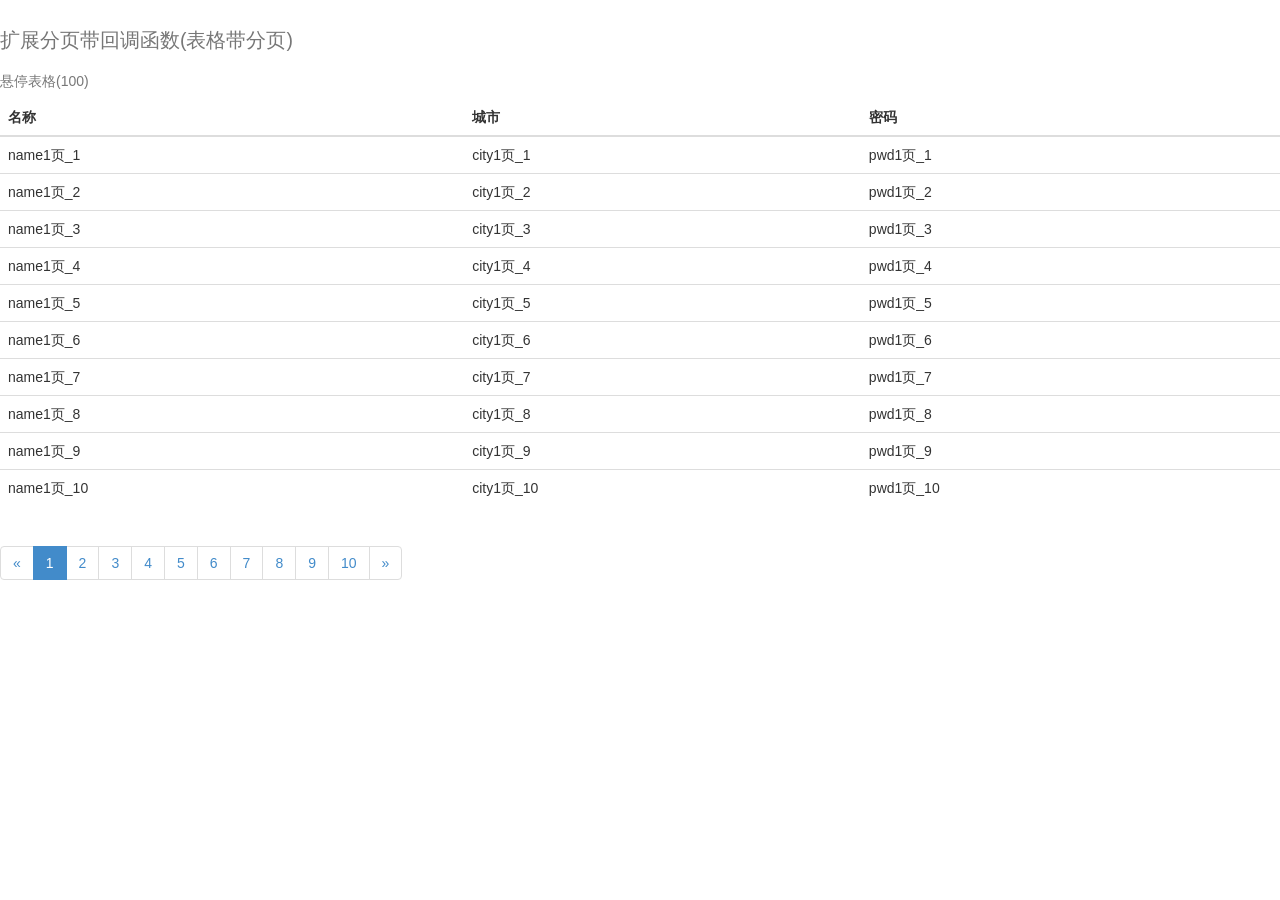
<file: src/main/webapp/js/bootstrap-pager/index.html>
﻿<!DOCTYPE HTML>
<html>

<head>
    <title>分页Demo</title>
    <link href="css/bootstrap.min.css" rel="stylesheet">
    <script src="js/jquery-1.11.1.min.js"></script>
    <script src="js/bootstrap.js"></script>
    <script src="js/extendPagination.js"></script>
</head>

<body>
<div id="callBackPagination" class="piece">
    <h2>
        <small>扩展分页带回调函数(表格带分页)</small>
    </h2>
    <div id="mainContent"></div>
    <div id="callBackPager"></div>
</div>
</body>
<script type="text/javascript">
    $(function () {
        callBackPagination();
    });

    function callBackPagination() {
        var totalCount = 100;
        var showCount = 100;
        var limit = 10;
        createTable(1, limit, totalCount);
        $('#callBackPager').extendPagination({
            totalCount: totalCount,
            showCount: showCount,
            limit: limit,
            callback: function (curr, limit, totalCount) {
                createTable(curr, limit, totalCount);
            }
        });
    }

    function createTable(currPage, limit, total) {
        var html = [],
                showNum = limit;
        if (total - (currPage * limit) < 0) showNum = total - ((currPage - 1) * limit);
        html.push(' <table class="table table-hover piece" style="margin-left: 0;">');
        html.push(' <caption>悬停表格(' + total + ')</caption>');
        html.push(' <thead><tr><th>名称</th><th>城市</th><th>密码</th></tr></thead><tbody>');
        for (var i = 1; i <= showNum; i++) {
            html.push('<tr><td>name' + currPage + '页_' + i + '</td>');
            html.push('<td>city' + currPage + '页_' + i + '</td>');
            html.push('<td>pwd' + currPage + '页_' + i + '</td>');
            html.push('</tr>');
        }
        html.push('</tbody></table>');
        var mainObj = $('#mainContent');
        mainObj.empty();
        mainObj.html(html.join(''));
    }
</script>

</html>
</file>
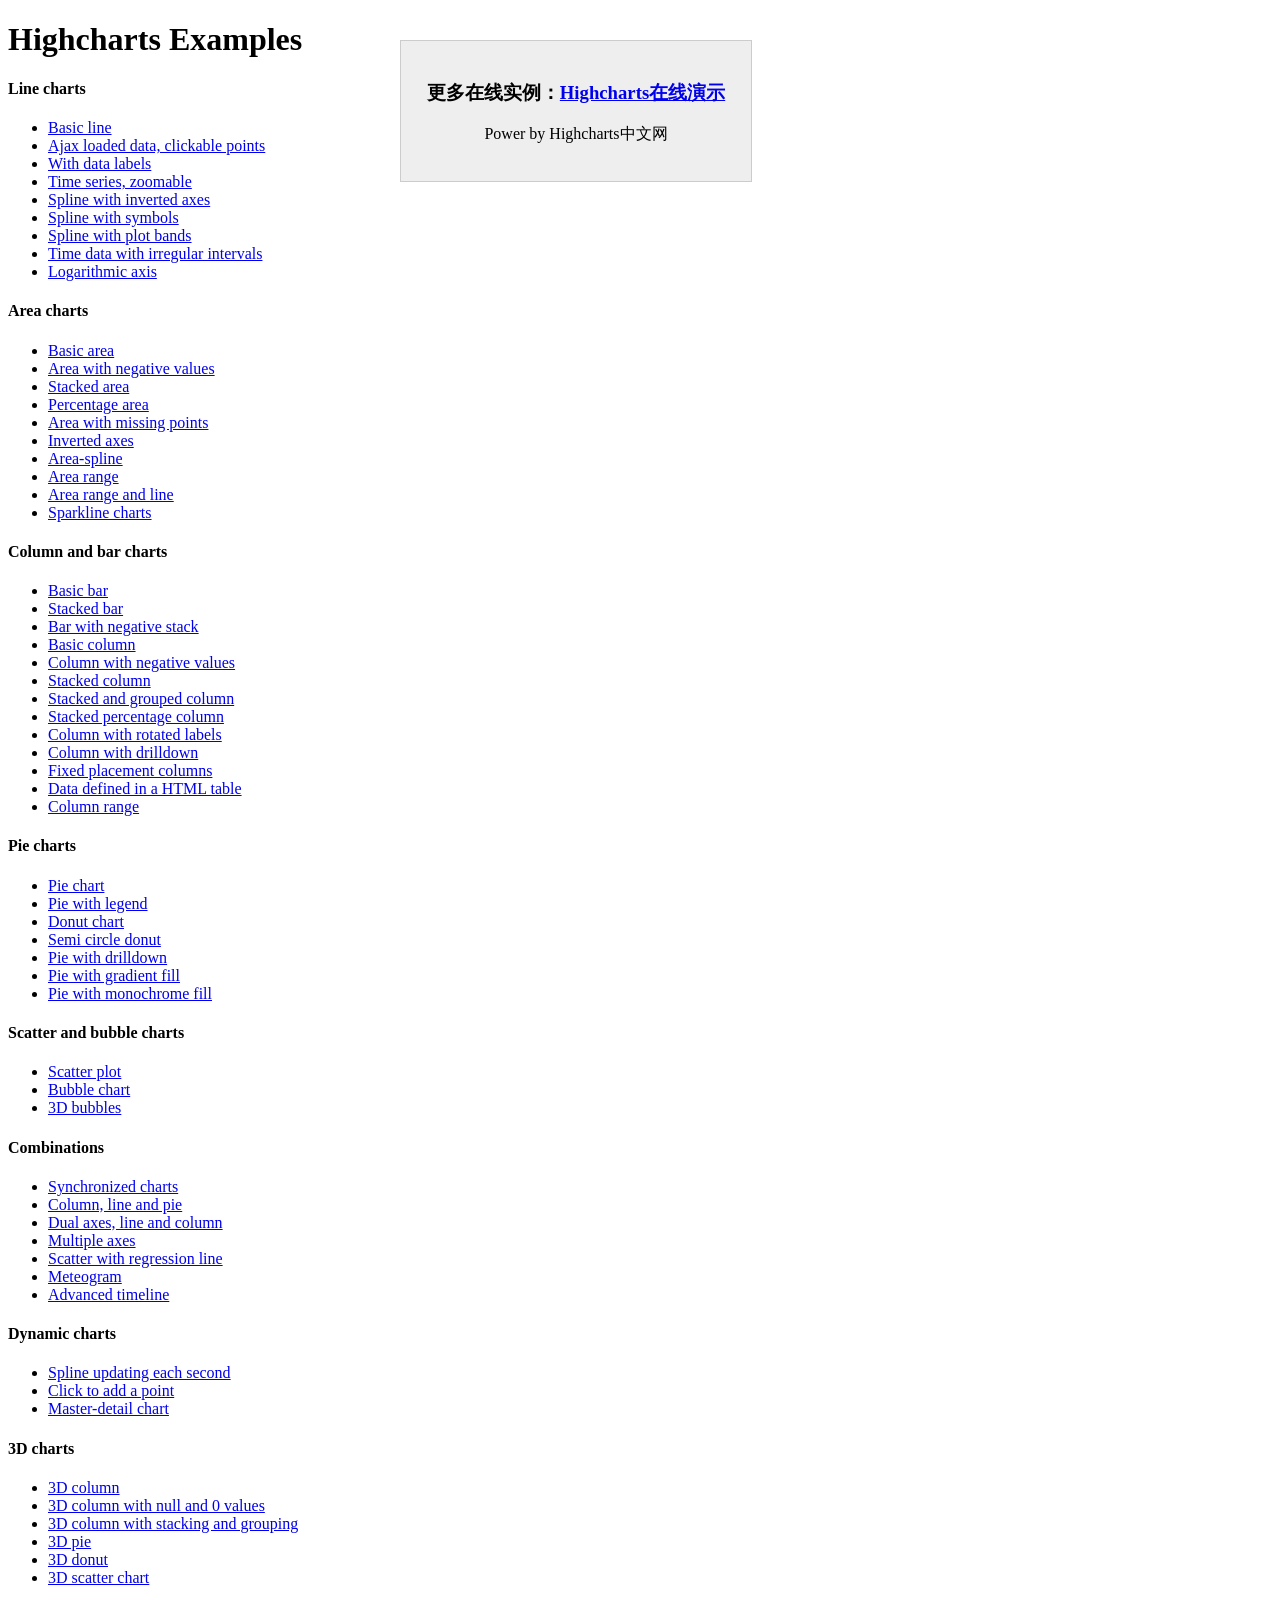
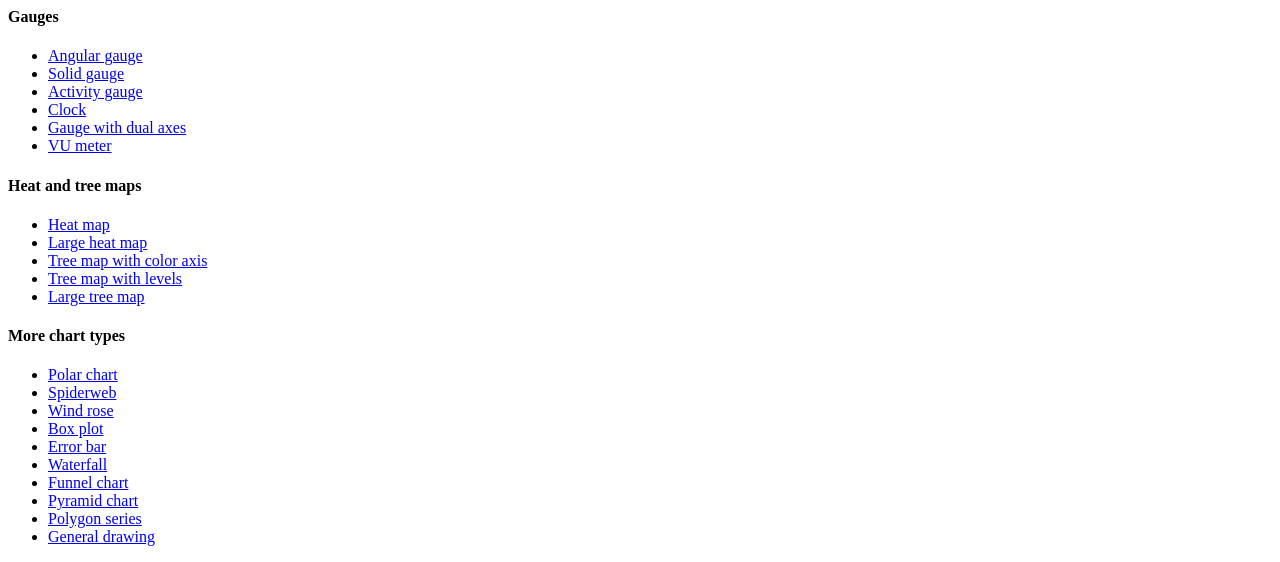
<file: src/main/webapp/js/Highcharts-4.2.4/index.htm>
<!DOCTYPE HTML PUBLIC "-//W3C//DTD HTML 4.01//EN" "http://www.w3.org/TR/html4/strict.dtd">
<html>
	<head>
		<meta http-equiv="Content-Type" content="text/html; charset=utf-8">
		<title>Highcharts Examples</title>
	<style type="text/css">#more{position:fixed;top:40px;left:400px;border:1px solid #ccc;background-color:#eee;padding:20px;width:310px;text-align:center}</style></head>
	<body>
		<h1>Highcharts Examples</h1>
		<h4>Line charts</h4>
		<ul>
			<li><a href="examples/line-basic/index.htm">Basic line</a></li>
			<li><a href="examples/line-ajax/index.htm">Ajax loaded data, clickable points</a></li>
			<li><a href="examples/line-labels/index.htm">With data labels</a></li>
			<li><a href="examples/line-time-series/index.htm">Time series, zoomable</a></li>
			<li><a href="examples/spline-inverted/index.htm">Spline with inverted axes</a></li>
			<li><a href="examples/spline-symbols/index.htm">Spline with symbols</a></li>
			<li><a href="examples/spline-plot-bands/index.htm">Spline with plot bands</a></li>
			<li><a href="examples/spline-irregular-time/index.htm">Time data with irregular intervals</a></li>
			<li><a href="examples/line-log-axis/index.htm">Logarithmic axis</a></li>
		</ul>
		<h4>Area charts</h4>
		<ul>
			<li><a href="examples/area-basic/index.htm">Basic area</a></li>
			<li><a href="examples/area-negative/index.htm">Area with negative values</a></li>
			<li><a href="examples/area-stacked/index.htm">Stacked area</a></li>
			<li><a href="examples/area-stacked-percent/index.htm">Percentage area</a></li>
			<li><a href="examples/area-missing/index.htm">Area with missing points</a></li>
			<li><a href="examples/area-inverted/index.htm">Inverted axes</a></li>
			<li><a href="examples/areaspline/index.htm">Area-spline</a></li>
			<li><a href="examples/arearange/index.htm">Area range</a></li>
			<li><a href="examples/arearange-line/index.htm">Area range and line</a></li>
			<li><a href="examples/sparkline/index.htm">Sparkline charts</a></li>
		</ul>
		<h4>Column and bar charts</h4>
		<ul>
			<li><a href="examples/bar-basic/index.htm">Basic bar</a></li>
			<li><a href="examples/bar-stacked/index.htm">Stacked bar</a></li>
			<li><a href="examples/bar-negative-stack/index.htm">Bar with negative stack</a></li>
			<li><a href="examples/column-basic/index.htm">Basic column</a></li>
			<li><a href="examples/column-negative/index.htm">Column with negative values</a></li>
			<li><a href="examples/column-stacked/index.htm">Stacked column</a></li>
			<li><a href="examples/column-stacked-and-grouped/index.htm">Stacked and grouped column</a></li>
			<li><a href="examples/column-stacked-percent/index.htm">Stacked percentage column</a></li>
			<li><a href="examples/column-rotated-labels/index.htm">Column with rotated labels</a></li>
			<li><a href="examples/column-drilldown/index.htm">Column with drilldown</a></li>
			<li><a href="examples/column-placement/index.htm">Fixed placement columns</a></li>
			<li><a href="examples/column-parsed/index.htm">Data defined in a HTML table</a></li>
			<li><a href="examples/columnrange/index.htm">Column range</a></li>
		</ul>
		<h4>Pie charts</h4>
		<ul>
			<li><a href="examples/pie-basic/index.htm">Pie chart</a></li>
			<li><a href="examples/pie-legend/index.htm">Pie with legend</a></li>
			<li><a href="examples/pie-donut/index.htm">Donut chart</a></li>
			<li><a href="examples/pie-semi-circle/index.htm">Semi circle donut</a></li>
			<li><a href="examples/pie-drilldown/index.htm">Pie with drilldown</a></li>
			<li><a href="examples/pie-gradient/index.htm">Pie with gradient fill</a></li>
			<li><a href="examples/pie-monochrome/index.htm">Pie with monochrome fill</a></li>
		</ul>
		<h4>Scatter and bubble charts</h4>
		<ul>
			<li><a href="examples/scatter/index.htm">Scatter plot</a></li>
			<li><a href="examples/bubble/index.htm">Bubble chart</a></li>
			<li><a href="examples/bubble-3d/index.htm">3D bubbles</a></li>
		</ul>
		<h4>Combinations</h4>
		<ul>
			<li><a href="examples/synchronized-charts/index.htm">Synchronized charts</a></li>
			<li><a href="examples/combo/index.htm">Column, line and pie</a></li>
			<li><a href="examples/combo-dual-axes/index.htm">Dual axes, line and column</a></li>
			<li><a href="examples/combo-multi-axes/index.htm">Multiple axes</a></li>
			<li><a href="examples/combo-regression/index.htm">Scatter with regression line</a></li>
			<li><a href="examples/combo-meteogram/index.htm">Meteogram</a></li>
			<li><a href="examples/combo-timeline/index.htm">Advanced timeline</a></li>
		</ul>
		<h4>Dynamic charts</h4>
		<ul>
			<li><a href="examples/dynamic-update/index.htm">Spline updating each second</a></li>
			<li><a href="examples/dynamic-click-to-add/index.htm">Click to add a point</a></li>
			<li><a href="examples/dynamic-master-detail/index.htm">Master-detail chart</a></li>
		</ul>
		<h4>3D charts</h4>
		<ul>
			<li><a href="examples/3d-column-interactive/index.htm">3D column</a></li>
			<li><a href="examples/3d-column-null-values/index.htm">3D column with null and 0 values</a></li>
			<li><a href="examples/3d-column-stacking-grouping/index.htm">3D column with stacking and grouping</a></li>
			<li><a href="examples/3d-pie/index.htm">3D pie</a></li>
			<li><a href="examples/3d-pie-donut/index.htm">3D donut</a></li>
			<li><a href="examples/3d-scatter-draggable/index.htm">3D scatter chart</a></li>
		</ul>
		<h4>Gauges</h4>
		<ul>
			<li><a href="examples/gauge-speedometer/index.htm">Angular gauge</a></li>
			<li><a href="examples/gauge-solid/index.htm">Solid gauge</a></li>
			<li><a href="examples/gauge-activity/index.htm">Activity gauge</a></li>
			<li><a href="examples/gauge-clock/index.htm">Clock</a></li>
			<li><a href="examples/gauge-dual/index.htm">Gauge with dual axes</a></li>
			<li><a href="examples/gauge-vu-meter/index.htm">VU meter</a></li>
		</ul>
		<h4>Heat and tree maps</h4>
		<ul>
			<li><a href="examples/heatmap/index.htm">Heat map</a></li>
			<li><a href="examples/heatmap-canvas/index.htm">Large heat map</a></li>
			<li><a href="examples/treemap-coloraxis/index.htm">Tree map with color axis</a></li>
			<li><a href="examples/treemap-with-levels/index.htm">Tree map with levels</a></li>
			<li><a href="examples/treemap-large-dataset/index.htm">Large tree map</a></li>
		</ul>
		<h4>More chart types</h4>
		<ul>
			<li><a href="examples/polar/index.htm">Polar chart</a></li>
			<li><a href="examples/polar-spider/index.htm">Spiderweb</a></li>
			<li><a href="examples/polar-wind-rose/index.htm">Wind rose</a></li>
			<li><a href="examples/box-plot/index.htm">Box plot</a></li>
			<li><a href="examples/error-bar/index.htm">Error bar</a></li>
			<li><a href="examples/waterfall/index.htm">Waterfall</a></li>
			<li><a href="examples/funnel/index.htm">Funnel chart</a></li>
			<li><a href="examples/pyramid/index.htm">Pyramid chart</a></li>
			<li><a href="examples/polygon/index.htm">Polygon series</a></li>
			<li><a href="examples/renderer/index.htm">General drawing</a></li>
		</ul>
	<div id="more"><h3>&#x66F4;&#x591A;&#x5728;&#x7EBF;&#x5B9E;&#x4F8B;&#xFF1A;<a href="http://hcharts.cn/demo/highcharts.php">Highcharts&#x5728;&#x7EBF;&#x6F14;&#x793A;</a></h3><p>Power by Highcharts&#x4E2D;&#x6587;&#x7F51;</p></div></body>
</html>
</file>
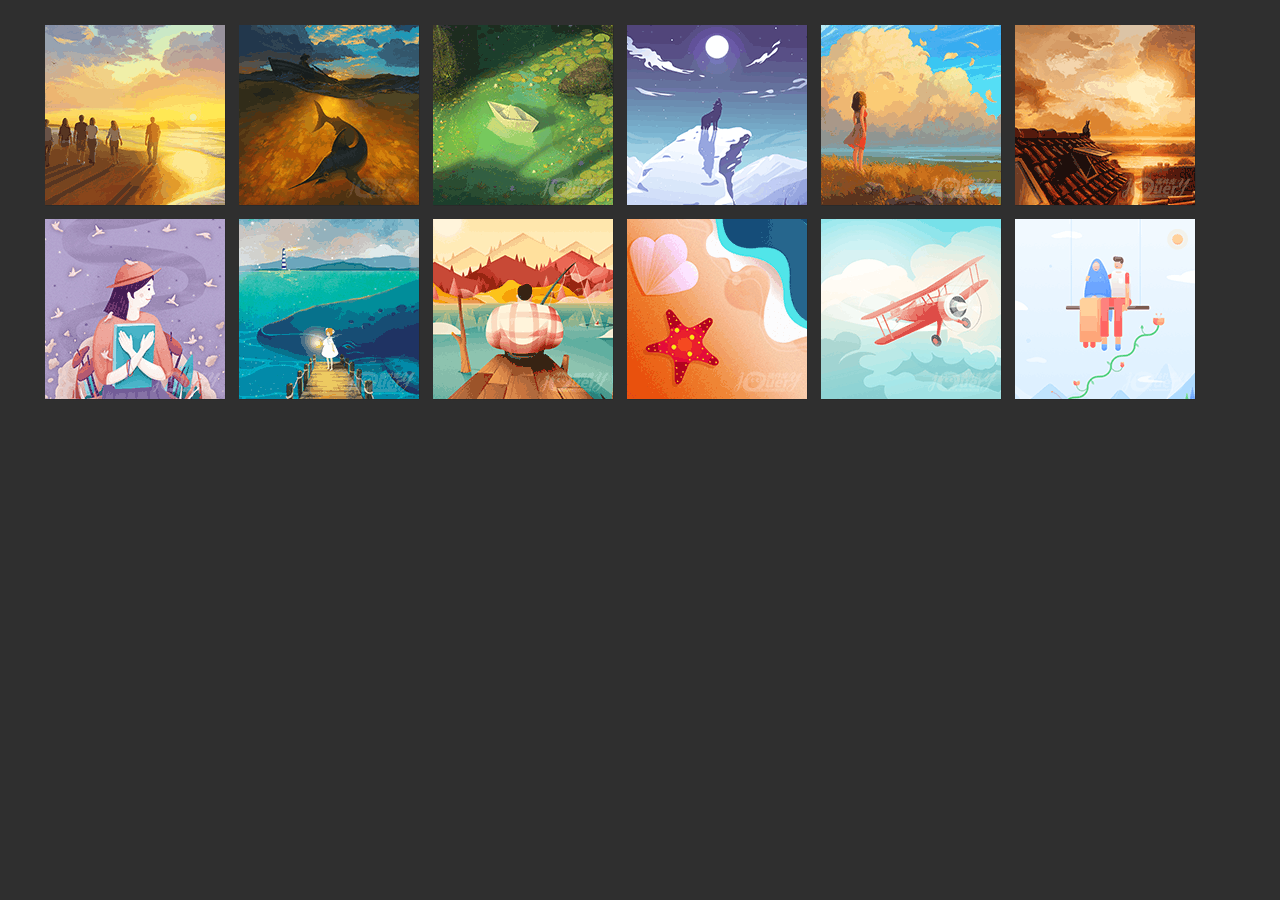
<file: src/main/webapp/js/jqueryHover/index.html>
<!DOCTYPE html>
<html lang="en">
<head>
    <meta charset="UTF-8">
    <meta name="viewport" content="width=device-width, initial-scale=1.0">
    <meta http-equiv="X-UA-Compatible" content="ie=edge">
    <title>Pictures</title>
    <link rel="stylesheet" href="demo.css">
</head>

<body>
    <div class="wrapper">
        <ul>
            <li>
                <div class='picBox'>
                    <div class='show'>
                        <image height='180px' width='180px' src='./img/pic1.png'></image>
                    </div>
                    <div class='hide'>
                        <h3>
                            Picture1
                        </h3>
                    </div>
                </div>
            </li>
            <li>
                <div class='picBox'>
                    <div class='show'>
                        <image height='180px' width='180px' src='./img/pic2.png'></image>
                    </div>
                    <div class='hide'>
                        <h3>
                          Picture2
                        </h3>
                    </div>
                </div>
            </li>
            <li>
                <div class='picBox'>
                    <div class='show'>
                        <image height='180px' width='180px' src='./img/pic3.png'></image>
                    </div>
                    <div class='hide'>
                        <h3>
                           Picture3
                        </h3>
                    </div>
                </div>
            </li>
            <li>
                <div class='picBox'>
                    <div class='show'>
                        <image height='180px' width='180px' src='./img/pic4.png'></image>
                    </div>
                    <div class='hide'>
                        <h3>
                            Picture4
                        </h3>
                    </div>
                </div>
            </li>
            <li>
                <div class='picBox'>
                    <div class='show'>
                        <image height='180px' width='180px' src='./img/pic2-1.png'></image>
                    </div>
                    <div class='hide'>
                        <h3>
                            Picture5
                        </h3>
                    </div>
                </div>
            </li>
            <li>
                <div class='picBox'>
                    <div class='show'>
                        <image height='180px' width='180px' src='./img/pic2-2.png'></image>
                    </div>
                    <div class='hide'>
                        <h3>
                            Picture6
                        </h3>
                    </div>
                </div>
            </li>
            <li>
                <div class='picBox'>
                    <div class='show'>
                        <image height='180px' width='180px' src='./img/pic2-3.png'></image>
                    </div>
                    <div class='hide'>
                        <h3>
                            Picture7
                        </h3>
                    </div>
                </div>
            </li>
            <li>
                <div class='picBox'>
                    <div class='show'>
                        <image height='180px' width='180px' src='./img/pic2-4.png'></image>
                    </div>
                    <div class='hide'>
                        <h3>
                           Picture8
                        </h3>
                    </div>
                </div>
            </li>
            <li>
                <div class='picBox'>
                    <div class='show'>
                        <image height='180px' width='180px' src='./img/pic3-1.png'></image>
                    </div>
                    <div class='hide'>
                        <h3>
                            Picture9
                        </h3>
                    </div>
                </div>
            </li>
            <li>
                <div class='picBox'>
                    <div class='show'>
                        <image height='180px' width='180px' src='./img/pic3-2.png'></image>
                    </div>
                    <div class='hide'>
                        <h3>
                            Picture10
                        </h3>
                    </div>
                </div>
            </li>
            <li>
                <div class='picBox'>
                    <div class='show'>
                        <image height='180px' width='180px' src='./img/pic3-3.png'></image>
                    </div>
                    <div class='hide'>
                        <h3>
                            Picture11
                        </h3>
                    </div>
                </div>
            </li>
            <li>
                <div class='picBox'>
                    <div class='show'>
                        <image height='180px' width='180px' src='./img/pic3-4.png'></image>
                    </div>
                    <div class='hide'>
                        <h3>
                            Picture12
                        </h3>
                    </div>
                </div>
            </li>
        </ul>
    </div>



    <script src="http://www.jq22.com/jquery/jquery-1.10.2.js"></script>
    <script src="demo.js"></script>
</body>

</html>
</file>
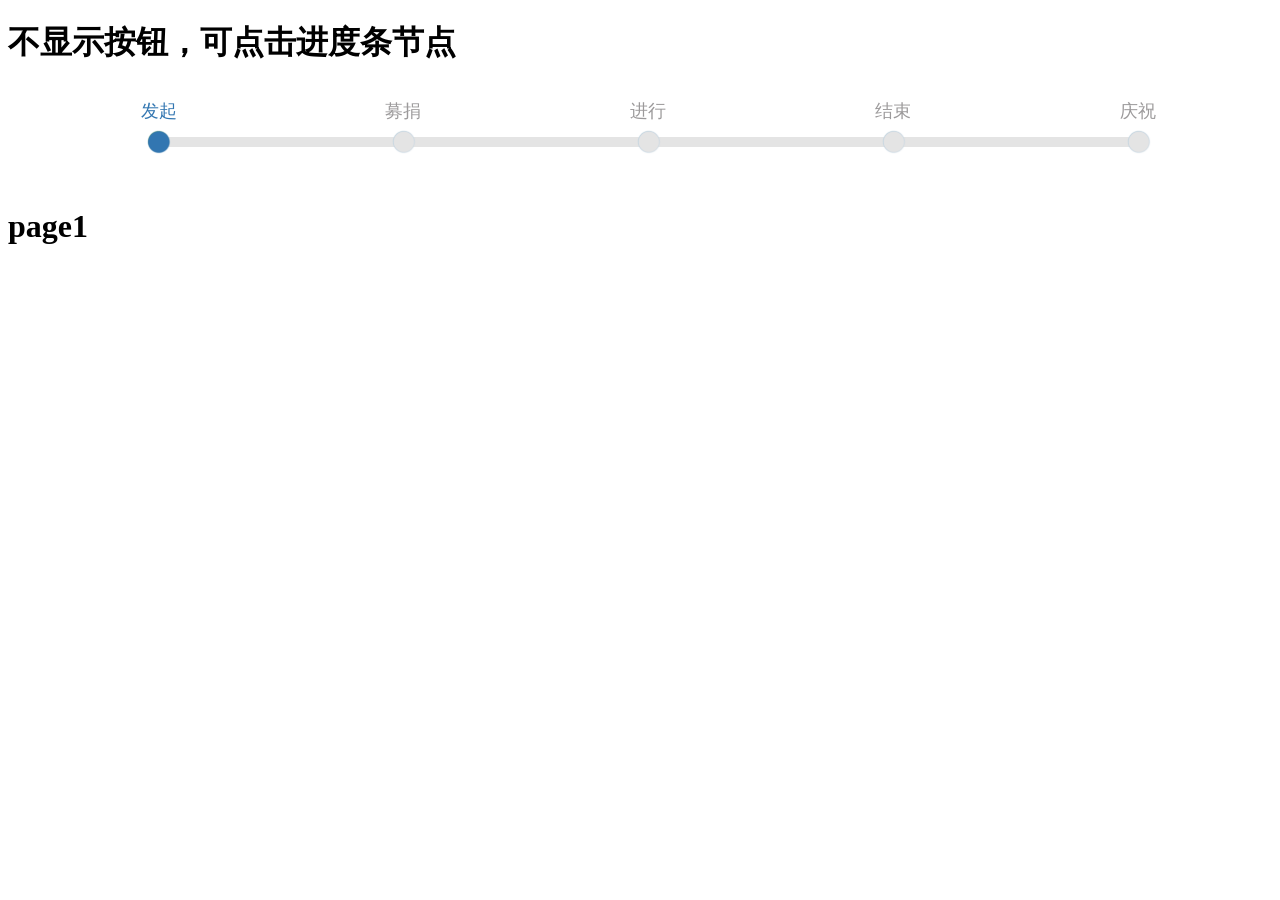
<file: src/main/webapp/js/jstep/index.html>
﻿<!DOCTYPE html PUBLIC "-//W3C//DTD XHTML 1.0 Transitional//EN"
        "http://www.w3.org/TR/xhtml1/DTD/xhtml1-transitional.dtd">
<html xmlns="http://www.w3.org/1999/xhtml">
<head>
    <meta http-equiv="Content-Type" content="text/html; charset=utf-8"/>
    <title>jQuery步骤节点进度条代码 - 源码之家</title>

    <link rel="stylesheet" href="css/ystep.css">

</head>
<body>

<h1>不显示按钮，可点击进度条节点</h1>

<!-- 菜单及分页容器-->
<div class="stepCont stepCont1">
    <!-- 菜单导航显示-->
    <div class='ystep-container ystep-lg ystep-blue'></div>
    <!-- 分页容器-->
    <div class="pageCont">
        <div id="page1" class="stepPage">
            <h1>page1</h1>
        </div>
    </div>
</div>

<script type="text/javascript" src="js/jquery.min.js"></script>
<script type="text/javascript" src="js/setStep.js"></script>
<script>
    var step1 = new SetStep({
        content: '.stepCont1',
        showBtn: false,
    });
</script>

<div style="text-align:center;">
</div>
</body>
</html>
</file>
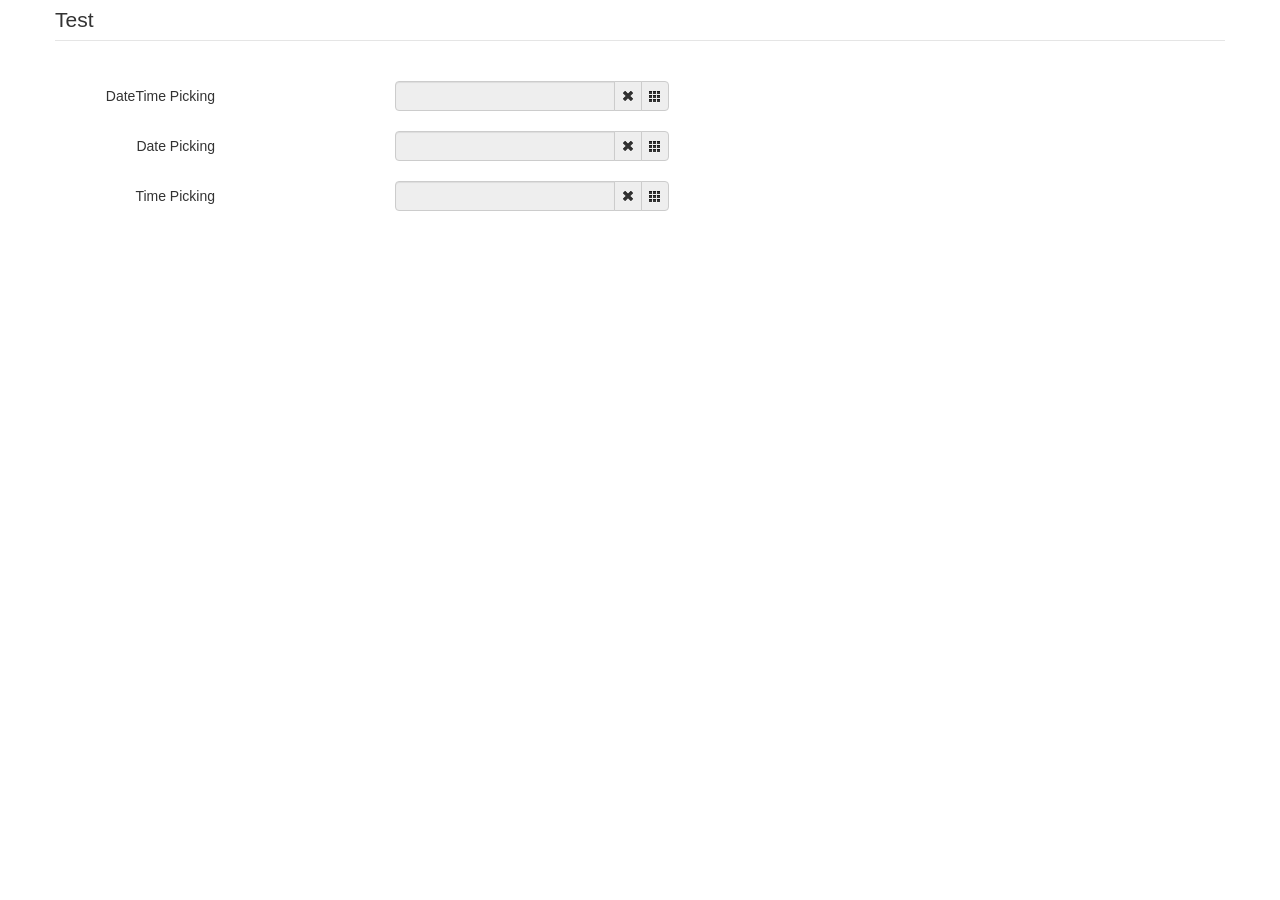
<file: src/main/webapp/js/bootstrap-datetimepicker/sample in bootstrap v2/index.html>
<!DOCTYPE html>
<html>
<head>
    <title></title>
    <link href="./bootstrap/css/bootstrap.min.css" rel="stylesheet" media="screen">
    <link href="../css/bootstrap-datetimepicker.min.css" rel="stylesheet" media="screen">
</head>

<body>
<div class="container">
    <form action="" class="form-horizontal">
        <fieldset>
            <legend>Test</legend>
            <div class="control-group">
                <label class="control-label">DateTime Picking</label>
                <div class="controls input-append date form_datetime" data-date="1979-09-16T05:25:07Z" data-date-format="dd MM yyyy - HH:ii p" data-link-field="dtp_input1">
                    <input size="16" type="text" value="" readonly>
                    <span class="add-on"><i class="icon-remove"></i></span>
					<span class="add-on"><i class="icon-th"></i></span>
                </div>
				<input type="hidden" id="dtp_input1" value="" /><br/>
            </div>
			<div class="control-group">
                <label class="control-label">Date Picking</label>
                <div class="controls input-append date form_date" data-date="" data-date-format="dd MM yyyy" data-link-field="dtp_input2" data-link-format="yyyy-mm-dd">
                    <input size="16" type="text" value="" readonly>
                    <span class="add-on"><i class="icon-remove"></i></span>
					<span class="add-on"><i class="icon-th"></i></span>
                </div>
				<input type="hidden" id="dtp_input2" value="" /><br/>
            </div>
			<div class="control-group">
                <label class="control-label">Time Picking</label>
                <div class="controls input-append date form_time" data-date="" data-date-format="hh:ii" data-link-field="dtp_input3" data-link-format="hh:ii">
                    <input size="16" type="text" value="" readonly>
                    <span class="add-on"><i class="icon-remove"></i></span>
					<span class="add-on"><i class="icon-th"></i></span>
                </div>
				<input type="hidden" id="dtp_input3" value="" /><br/>
            </div>
        </fieldset>
    </form>
</div>

<script type="text/javascript" src="./jquery/jquery-1.8.3.min.js" charset="UTF-8"></script>
<script type="text/javascript" src="./bootstrap/js/bootstrap.min.js"></script>
<script type="text/javascript" src="../js/bootstrap-datetimepicker.js" charset="UTF-8"></script>
<script type="text/javascript" src="../js/locales/bootstrap-datetimepicker.fr.js" charset="UTF-8"></script>
<script type="text/javascript">
    $('.form_datetime').datetimepicker({
        //language:  'fr',
        weekStart: 1,
        todayBtn:  1,
		autoclose: 1,
		todayHighlight: 1,
		startView: 2,
		forceParse: 0,
        showMeridian: 1
    });
	$('.form_date').datetimepicker({
        language:  'fr',
        weekStart: 1,
        todayBtn:  1,
		autoclose: 1,
		todayHighlight: 1,
		startView: 2,
		minView: 2,
		forceParse: 0
    });
	$('.form_time').datetimepicker({
        language:  'fr',
        weekStart: 1,
        todayBtn:  1,
		autoclose: 1,
		todayHighlight: 1,
		startView: 1,
		minView: 0,
		maxView: 1,
		forceParse: 0
    });
</script>

</body>
</html>
</file>
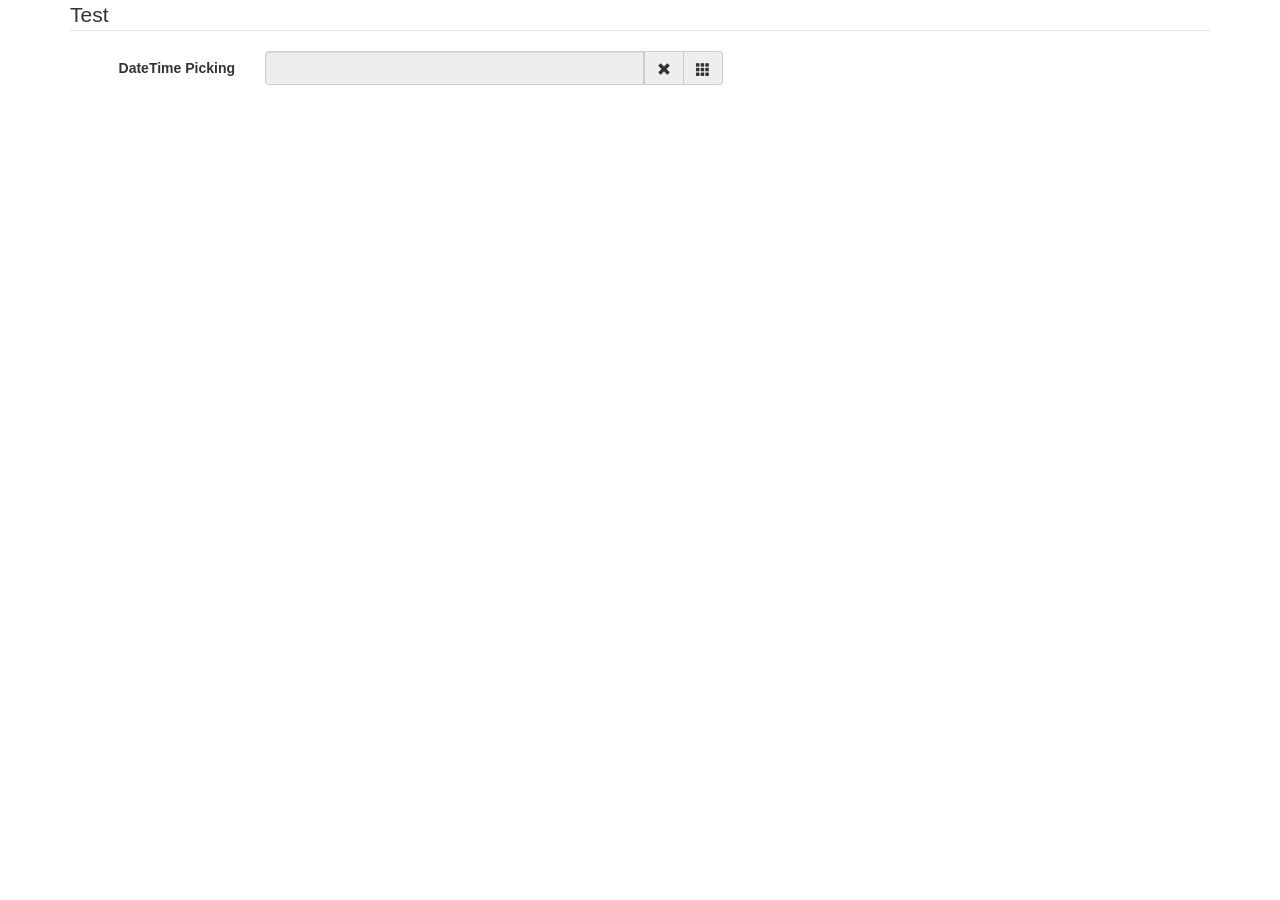
<file: src/main/webapp/js/bootstrap-datetimepicker/sample in bootstrap v3/index.html>
<!DOCTYPE html>
<html>
<head>
    <title></title>
    <link href="./bootstrap/css/bootstrap.min.css" rel="stylesheet" media="screen">
    <link href="../css/bootstrap-datetimepicker.min.css" rel="stylesheet" media="screen">
</head>

<body>
<div class="container">
    <form action="" class="form-horizontal"  role="form">
        <fieldset>
            <legend>Test</legend>
            <div class="form-group">
                <label for="dtp_input1" class="col-md-2 control-label">DateTime Picking</label>
                <div class="input-group date form_datetime col-md-5" data-date="" data-date-format="yyyy-mm-dd hh:ii:ss" data-link-field="dtp_input1">
                    <input class="form-control" size="16" type="text" value="" readonly>
                    <span class="input-group-addon"><span class="glyphicon glyphicon-remove"></span></span>
					<span class="input-group-addon"><span class="glyphicon glyphicon-th"></span></span>
                </div>
				<input type="hidden" id="dtp_input1" value="" /><br/>
            </div>

        </fieldset>
    </form>
</div>

<script type="text/javascript" src="./jquery/jquery-1.8.3.min.js" charset="UTF-8"></script>
<script type="text/javascript" src="./bootstrap/js/bootstrap.min.js"></script>
<script type="text/javascript" src="../js/bootstrap-datetimepicker.js" charset="UTF-8"></script>
<script type="text/javascript" src="../js/locales/bootstrap-datetimepicker.fr.js" charset="UTF-8"></script>
<script type="text/javascript">
    $('.form_datetime').datetimepicker({
        language:  'zh-CN',
        weekStart: 1,
        todayBtn:  1,
		autoclose: 1,
		todayHighlight: 1,
		startView: 2,
		forceParse: 0,
        showMeridian: 1
    });
	/*$('.form_date').datetimepicker({
        language:  'fr',
        weekStart: 1,
        todayBtn:  1,
		autoclose: 1,
		todayHighlight: 1,
		startView: 2,
		minView: 2,
		forceParse: 0
    });
	$('.form_time').datetimepicker({
        language:  'fr',
        weekStart: 1,
        todayBtn:  1,
		autoclose: 1,
		todayHighlight: 1,
		startView: 1,
		minView: 0,
		maxView: 1,
		forceParse: 0
    });*/
</script>

</body>
</html>
</file>
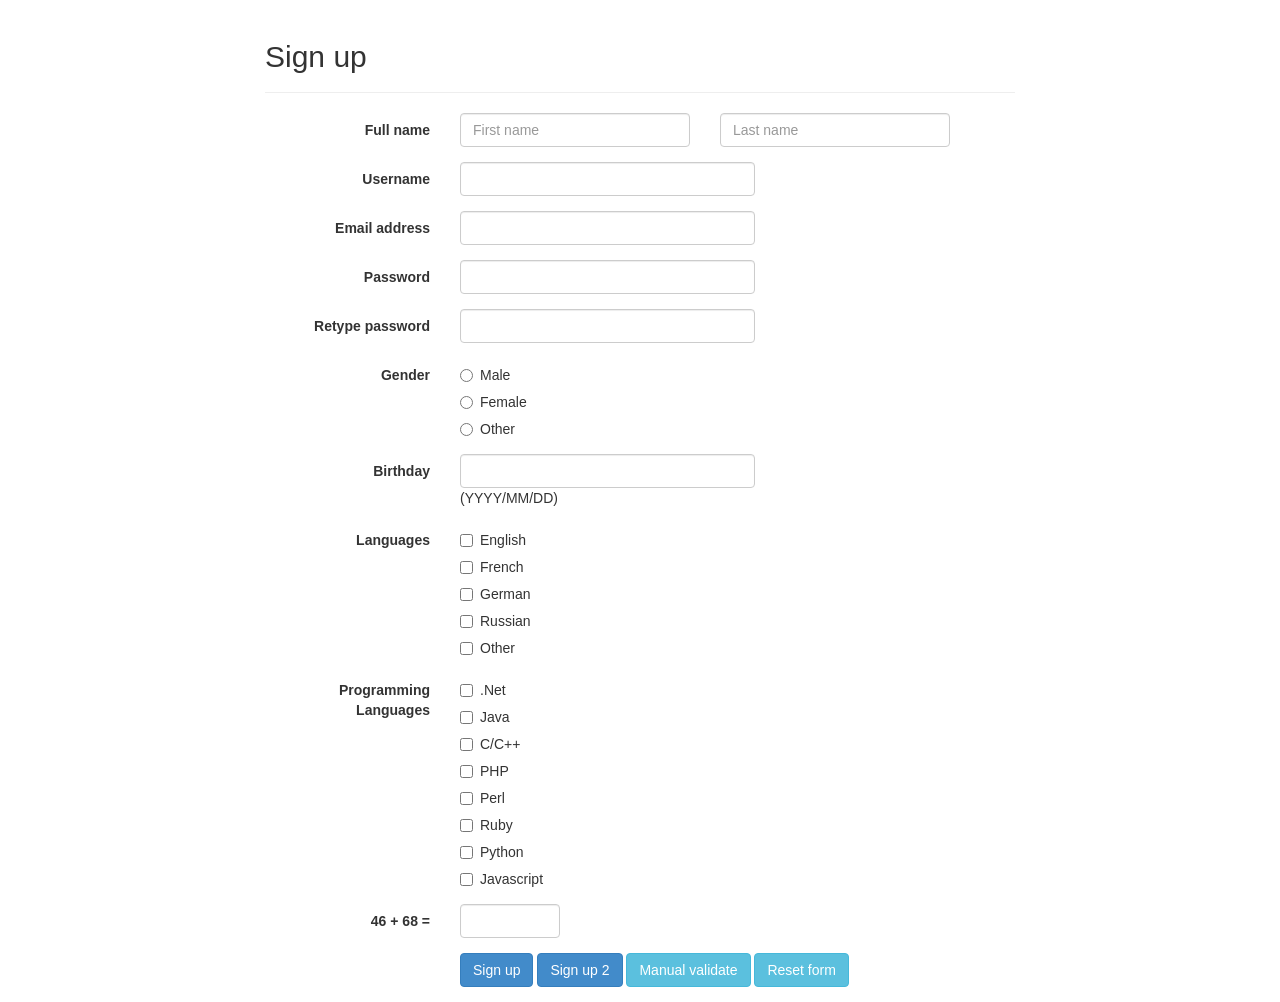
<file: src/main/webapp/js/bootstrapvalidator/demo/index.html>
<!DOCTYPE html>
<html>
<head>
    <title>BootstrapValidator demo</title>

    <link rel="stylesheet" href="../vendor/bootstrap/css/bootstrap.css"/>
    <link rel="stylesheet" href="../dist/css/bootstrapValidator.css"/>

    <!-- Include the FontAwesome CSS if you want to use feedback icons provided by FontAwesome -->
    <!--<link rel="stylesheet" href="http://netdna.bootstrapcdn.com/font-awesome/4.0.3/css/font-awesome.css" />-->

    <script type="text/javascript" src="../vendor/jquery/jquery-1.10.2.min.js"></script>
    <script type="text/javascript" src="../vendor/bootstrap/js/bootstrap.min.js"></script>
    <script type="text/javascript" src="../dist/js/bootstrapValidator.js"></script>
</head>
<body>
    <div class="container">
        <div class="row">
            <!-- form: -->
            <section>
                <div class="col-lg-8 col-lg-offset-2">
                    <div class="page-header">
                        <h2>Sign up</h2>
                    </div>

                    <form id="defaultForm" method="post" class="form-horizontal" action="target.php">
                        <div class="form-group">
                            <label class="col-lg-3 control-label">Full name</label>
                            <div class="col-lg-4">
                                <input type="text" class="form-control" name="firstName" placeholder="First name" />
                            </div>
                            <div class="col-lg-4">
                                <input type="text" class="form-control" name="lastName" placeholder="Last name" />
                            </div>
                        </div>

                        <div class="form-group">
                            <label class="col-lg-3 control-label">Username</label>
                            <div class="col-lg-5">
                                <input type="text" class="form-control" name="username" />
                            </div>
                        </div>

                        <div class="form-group">
                            <label class="col-lg-3 control-label">Email address</label>
                            <div class="col-lg-5">
                                <input type="text" class="form-control" name="email" />
                            </div>
                        </div>

                        <div class="form-group">
                            <label class="col-lg-3 control-label">Password</label>
                            <div class="col-lg-5">
                                <input type="password" class="form-control" name="password" />
                            </div>
                        </div>

                        <div class="form-group">
                            <label class="col-lg-3 control-label">Retype password</label>
                            <div class="col-lg-5">
                                <input type="password" class="form-control" name="confirmPassword" />
                            </div>
                        </div>

                        <div class="form-group">
                            <label class="col-lg-3 control-label">Gender</label>
                            <div class="col-lg-5">
                                <div class="radio">
                                    <label>
                                        <input type="radio" name="gender" value="male" /> Male
                                    </label>
                                </div>
                                <div class="radio">
                                    <label>
                                        <input type="radio" name="gender" value="female" /> Female
                                    </label>
                                </div>
                                <div class="radio">
                                    <label>
                                        <input type="radio" name="gender" value="other" /> Other
                                    </label>
                                </div>
                            </div>
                        </div>

                        <div class="form-group">
                            <label class="col-lg-3 control-label">Birthday</label>
                            <div class="col-lg-5">
                                <input type="text" class="form-control" name="birthday" /> (YYYY/MM/DD)
                            </div>
                        </div>

                        <div class="form-group">
                            <label class="col-lg-3 control-label">Languages</label>
                            <div class="col-lg-5">
                                <div class="checkbox">
                                    <label>
                                        <input type="checkbox" name="languages[]" value="english" /> English
                                    </label>
                                </div>
                                <div class="checkbox">
                                    <label>
                                        <input type="checkbox" name="languages[]" value="french" /> French
                                    </label>
                                </div>
                                <div class="checkbox">
                                    <label>
                                        <input type="checkbox" name="languages[]" value="german" /> German
                                    </label>
                                </div>
                                <div class="checkbox">
                                    <label>
                                        <input type="checkbox" name="languages[]" value="russian" /> Russian
                                    </label>
                                </div>
                                <div class="checkbox">
                                    <label>
                                        <input type="checkbox" name="languages[]" value="other" /> Other
                                    </label>
                                </div>
                            </div>
                        </div>

                        <div class="form-group">
                            <label class="col-lg-3 control-label">Programming Languages</label>
                            <div class="col-lg-5">
                                <div class="checkbox">
                                    <label>
                                        <input type="checkbox" name="programs[]" value="net" /> .Net
                                    </label>
                                </div>
                                <div class="checkbox">
                                    <label>
                                        <input type="checkbox" name="programs[]" value="java" /> Java
                                    </label>
                                </div>
                                <div class="checkbox">
                                    <label>
                                        <input type="checkbox" name="programs[]" value="c" /> C/C++
                                    </label>
                                </div>
                                <div class="checkbox">
                                    <label>
                                        <input type="checkbox" name="programs[]" value="php" /> PHP
                                    </label>
                                </div>
                                <div class="checkbox">
                                    <label>
                                        <input type="checkbox" name="programs[]" value="perl" /> Perl
                                    </label>
                                </div>
                                <div class="checkbox">
                                    <label>
                                        <input type="checkbox" name="programs[]" value="ruby" /> Ruby
                                    </label>
                                </div>
                                <div class="checkbox">
                                    <label>
                                        <input type="checkbox" name="programs[]" value="python" /> Python
                                    </label>
                                </div>
                                <div class="checkbox">
                                    <label>
                                        <input type="checkbox" name="programs[]" value="javascript" /> Javascript
                                    </label>
                                </div>
                            </div>
                        </div>

                        <div class="form-group">
                            <label class="col-lg-3 control-label" id="captchaOperation"></label>
                            <div class="col-lg-2">
                                <input type="text" class="form-control" name="captcha" />
                            </div>
                        </div>

                        <div class="form-group">
                            <div class="col-lg-9 col-lg-offset-3">
                                <button type="submit" class="btn btn-primary" name="signup" value="Sign up">Sign up</button>
                                <button type="submit" class="btn btn-primary" name="signup2" value="Sign up 2">Sign up 2</button>
                                <button type="button" class="btn btn-info" id="validateBtn">Manual validate</button>
                                <button type="button" class="btn btn-info" id="resetBtn">Reset form</button>
                            </div>
                        </div>
                    </form>
                </div>
            </section>
            <!-- :form -->
        </div>
    </div>

<script type="text/javascript">
$(document).ready(function() {
    // Generate a simple captcha
    function randomNumber(min, max) {
        return Math.floor(Math.random() * (max - min + 1) + min);
    }
    $('#captchaOperation').html([randomNumber(1, 100), '+', randomNumber(1, 200), '='].join(' '));

    $('#defaultForm').bootstrapValidator({
//        live: 'disabled',
        message: 'This value is not valid',
        feedbackIcons: {
            valid: 'glyphicon glyphicon-ok',
            invalid: 'glyphicon glyphicon-remove',
            validating: 'glyphicon glyphicon-refresh'
        },
        fields: {
            firstName: {
                validators: {
                    notEmpty: {
                        message: 'The first name is required and cannot be empty'
                    }
                }
            },
            lastName: {
                validators: {
                    notEmpty: {
                        message: 'The last name is required and cannot be empty'
                    }
                }
            },
            username: {
                message: 'The username is not valid',
                validators: {
                    notEmpty: {
                        message: 'The username is required and cannot be empty'
                    },
                    stringLength: {
                        min: 6,
                        max: 30,
                        message: 'The username must be more than 6 and less than 30 characters long'
                    },
                    regexp: {
                        regexp: /^[a-zA-Z0-9_\.]+$/,
                        message: 'The username can only consist of alphabetical, number, dot and underscore'
                    },
                    remote: {
                        url: 'remote.php',
                        message: 'The username is not available'
                    },
                    different: {
                        field: 'password',
                        message: 'The username and password cannot be the same as each other'
                    }
                }
            },
            email: {
                validators: {
                    emailAddress: {
                        message: 'The input is not a valid email address'
                    }
                }
            },
            password: {
                validators: {
                    notEmpty: {
                        message: 'The password is required and cannot be empty'
                    },
                    identical: {
                        field: 'confirmPassword',
                        message: 'The password and its confirm are not the same'
                    },
                    different: {
                        field: 'username',
                        message: 'The password cannot be the same as username'
                    }
                }
            },
            confirmPassword: {
                validators: {
                    notEmpty: {
                        message: 'The confirm password is required and cannot be empty'
                    },
                    identical: {
                        field: 'password',
                        message: 'The password and its confirm are not the same'
                    },
                    different: {
                        field: 'username',
                        message: 'The password cannot be the same as username'
                    }
                }
            },
            birthday: {
                validators: {
                    date: {
                        format: 'YYYY/MM/DD',
                        message: 'The birthday is not valid'
                    }
                }
            },
            gender: {
                validators: {
                    notEmpty: {
                        message: 'The gender is required'
                    }
                }
            },
            'languages[]': {
                validators: {
                    notEmpty: {
                        message: 'Please specify at least one language you can speak'
                    }
                }
            },
            'programs[]': {
                validators: {
                    choice: {
                        min: 2,
                        max: 4,
                        message: 'Please choose 2 - 4 programming languages you are good at'
                    }
                }
            },
            captcha: {
                validators: {
                    callback: {
                        message: 'Wrong answer',
                        callback: function(value, validator) {
                            var items = $('#captchaOperation').html().split(' '), sum = parseInt(items[0]) + parseInt(items[2]);
                            return value == sum;
                        }
                    }
                }
            }
        }
    });

    // Validate the form manually
    $('#validateBtn').click(function() {
        $('#defaultForm').bootstrapValidator('validate');
    });

    $('#resetBtn').click(function() {
        $('#defaultForm').data('bootstrapValidator').resetForm(true);
    });
});
</script>
</body>
</html>
</file>
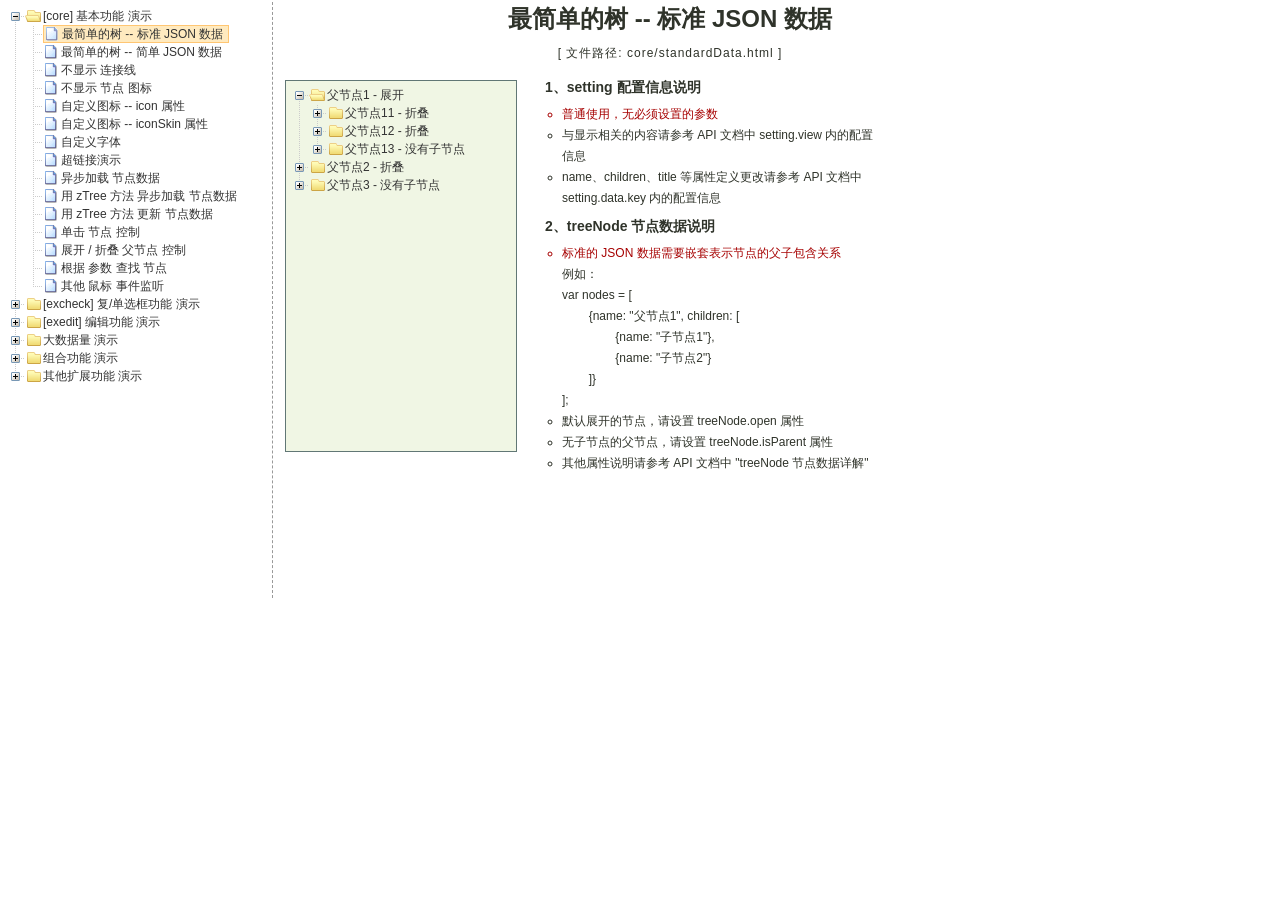
<file: src/main/webapp/js/zTree_v3-master/demo/cn/index.html>
<!DOCTYPE HTML PUBLIC "-//W3C//DTD HTML 4.01//EN" "http://www.w3.org/TR/html4/strict.dtd">
<HTML>
 <HEAD>
  <TITLE> ZTREE DEMO </TITLE>
  <meta http-equiv="content-type" content="text/html; charset=UTF-8">
  <link rel="stylesheet" href="../../css/zTreeStyle/zTreeStyle.css" type="text/css">
  <style>
	body {
	background-color: white;
	margin:0; padding:0;
	text-align: center;
	}
	div, p, table, th, td {
		list-style:none;
		margin:0; padding:0;
		color:#333; font-size:12px;
		font-family:dotum, Verdana, Arial, Helvetica, AppleGothic, sans-serif;
	}
	#testIframe {margin-left: 10px;}
  </style>
<script type="text/javascript" src="../../js/jquery-1.4.4.min.js"></script>
<script type="text/javascript" src="../../js/jquery.ztree.core.js"></script>
  <SCRIPT type="text/javascript" >
  <!--
	var zTree;
	var demoIframe;

	var setting = {
		view: {
			dblClickExpand: false,
			showLine: true,
			selectedMulti: false
		},
		data: {
			simpleData: {
				enable:true,
				idKey: "id",
				pIdKey: "pId",
				rootPId: ""
			}
		},
		callback: {
			beforeClick: function(treeId, treeNode) {
				var zTree = $.fn.zTree.getZTreeObj("tree");
				if (treeNode.isParent) {
					zTree.expandNode(treeNode);
					return false;
				} else {
					demoIframe.attr("src",treeNode.file + ".html");
					return true;
				}
			}
		}
	};

	var zNodes =[
		{id:1, pId:0, name:"[core] 基本功能 演示", open:true},
		{id:101, pId:1, name:"最简单的树 --  标准 JSON 数据", file:"core/standardData"},
		{id:102, pId:1, name:"最简单的树 --  简单 JSON 数据", file:"core/simpleData"},
		{id:103, pId:1, name:"不显示 连接线", file:"core/noline"},
		{id:104, pId:1, name:"不显示 节点 图标", file:"core/noicon"},
		{id:105, pId:1, name:"自定义图标 --  icon 属性", file:"core/custom_icon"},
		{id:106, pId:1, name:"自定义图标 --  iconSkin 属性", file:"core/custom_iconSkin"},
		{id:107, pId:1, name:"自定义字体", file:"core/custom_font"},
		{id:115, pId:1, name:"超链接演示", file:"core/url"},
		{id:108, pId:1, name:"异步加载 节点数据", file:"core/async"},
		{id:109, pId:1, name:"用 zTree 方法 异步加载 节点数据", file:"core/async_fun"},
		{id:110, pId:1, name:"用 zTree 方法 更新 节点数据", file:"core/update_fun"},
		{id:111, pId:1, name:"单击 节点 控制", file:"core/click"},
		{id:112, pId:1, name:"展开 / 折叠 父节点 控制", file:"core/expand"},
		{id:113, pId:1, name:"根据 参数 查找 节点", file:"core/searchNodes"},
		{id:114, pId:1, name:"其他 鼠标 事件监听", file:"core/otherMouse"},

		{id:2, pId:0, name:"[excheck] 复/单选框功能 演示", open:false},
		{id:201, pId:2, name:"Checkbox 勾选操作", file:"excheck/checkbox"},
		{id:206, pId:2, name:"Checkbox nocheck 演示", file:"excheck/checkbox_nocheck"},
		{id:207, pId:2, name:"Checkbox chkDisabled 演示", file:"excheck/checkbox_chkDisabled"},
		{id:208, pId:2, name:"Checkbox halfCheck 演示", file:"excheck/checkbox_halfCheck"},
		{id:202, pId:2, name:"Checkbox 勾选统计", file:"excheck/checkbox_count"},
		{id:203, pId:2, name:"用 zTree 方法 勾选 Checkbox", file:"excheck/checkbox_fun"},
		{id:204, pId:2, name:"Radio 勾选操作", file:"excheck/radio"},
		{id:209, pId:2, name:"Radio nocheck 演示", file:"excheck/radio_nocheck"},
		{id:210, pId:2, name:"Radio chkDisabled 演示", file:"excheck/radio_chkDisabled"},
		{id:211, pId:2, name:"Radio halfCheck 演示", file:"excheck/radio_halfCheck"},
		{id:205, pId:2, name:"用 zTree 方法 勾选 Radio", file:"excheck/radio_fun"},

		{id:3, pId:0, name:"[exedit] 编辑功能 演示", open:false},
		{id:301, pId:3, name:"拖拽 节点 基本控制", file:"exedit/drag"},
		{id:302, pId:3, name:"拖拽 节点 高级控制", file:"exedit/drag_super"},
		{id:303, pId:3, name:"用 zTree 方法 移动 / 复制 节点", file:"exedit/drag_fun"},
		{id:304, pId:3, name:"基本 增 / 删 / 改 节点", file:"exedit/edit"},
		{id:305, pId:3, name:"高级 增 / 删 / 改 节点", file:"exedit/edit_super"},
		{id:306, pId:3, name:"用 zTree 方法 增 / 删 / 改 节点", file:"exedit/edit_fun"},
		{id:307, pId:3, name:"异步加载 & 编辑功能 共存", file:"exedit/async_edit"},
		{id:308, pId:3, name:"多棵树之间 的 数据交互", file:"exedit/multiTree"},

		{id:4, pId:0, name:"大数据量 演示", open:false},
		{id:401, pId:4, name:"一次性加载大数据量", file:"bigdata/common"},
		{id:402, pId:4, name:"分批异步加载大数据量", file:"bigdata/diy_async"},
		{id:403, pId:4, name:"分批异步加载大数据量", file:"bigdata/page"},

		{id:5, pId:0, name:"组合功能 演示", open:false},
		{id:501, pId:5, name:"冻结根节点", file:"super/oneroot"},
		{id:502, pId:5, name:"单击展开/折叠节点", file:"super/oneclick"},
		{id:503, pId:5, name:"保持展开单一路径", file:"super/singlepath"},
		{id:504, pId:5, name:"添加 自定义控件", file:"super/diydom"},
		{id:505, pId:5, name:"checkbox / radio 共存", file:"super/checkbox_radio"},
		{id:506, pId:5, name:"左侧菜单", file:"super/left_menu"},
		{id:513, pId:5, name:"OutLook 风格", file:"super/left_menuForOutLook"},
		{id:515, pId:5, name:"Awesome 风格", file:"super/awesome"},
		{id:514, pId:5, name:"Metro 风格", file:"super/metro"},
		{id:507, pId:5, name:"下拉菜单", file:"super/select_menu"},
		{id:509, pId:5, name:"带 checkbox 的多选下拉菜单", file:"super/select_menu_checkbox"},
		{id:510, pId:5, name:"带 radio 的单选下拉菜单", file:"super/select_menu_radio"},
		{id:508, pId:5, name:"右键菜单 的 实现", file:"super/rightClickMenu"},
		{id:511, pId:5, name:"与其他 DOM 拖拽互动", file:"super/dragWithOther"},
		{id:512, pId:5, name:"异步加载模式下全部展开", file:"super/asyncForAll"},

		{id:6, pId:0, name:"其他扩展功能 演示", open:false},
		{id:601, pId:6, name:"隐藏普通节点", file:"exhide/common"},
		{id:602, pId:6, name:"配合 checkbox 的隐藏", file:"exhide/checkbox"},
		{id:603, pId:6, name:"配合 radio 的隐藏", file:"exhide/radio"}
	];

	$(document).ready(function(){
		var t = $("#tree");
		t = $.fn.zTree.init(t, setting, zNodes);
		demoIframe = $("#testIframe");
		demoIframe.bind("load", loadReady);
		var zTree = $.fn.zTree.getZTreeObj("tree");
		zTree.selectNode(zTree.getNodeByParam("id", 101));

	});

	function loadReady() {
		var bodyH = demoIframe.contents().find("body").get(0).scrollHeight,
		htmlH = demoIframe.contents().find("html").get(0).scrollHeight,
		maxH = Math.max(bodyH, htmlH), minH = Math.min(bodyH, htmlH),
		h = demoIframe.height() >= maxH ? minH:maxH ;
		if (h < 530) h = 530;
		demoIframe.height(h);
	}

  //-->
  </SCRIPT>
 </HEAD>

<BODY>
<TABLE border=0 height=600px align=left>
	<TR>
		<TD width=260px align=left valign=top style="BORDER-RIGHT: #999999 1px dashed">
			<ul id="tree" class="ztree" style="width:260px; overflow:auto;"></ul>
		</TD>
		<TD width=770px align=left valign=top><IFRAME ID="testIframe" Name="testIframe" FRAMEBORDER=0 SCROLLING=AUTO width=100%  height=600px SRC="core/standardData.html"></IFRAME></TD>
	</TR>
</TABLE>

</BODY>
</HTML>
</file>
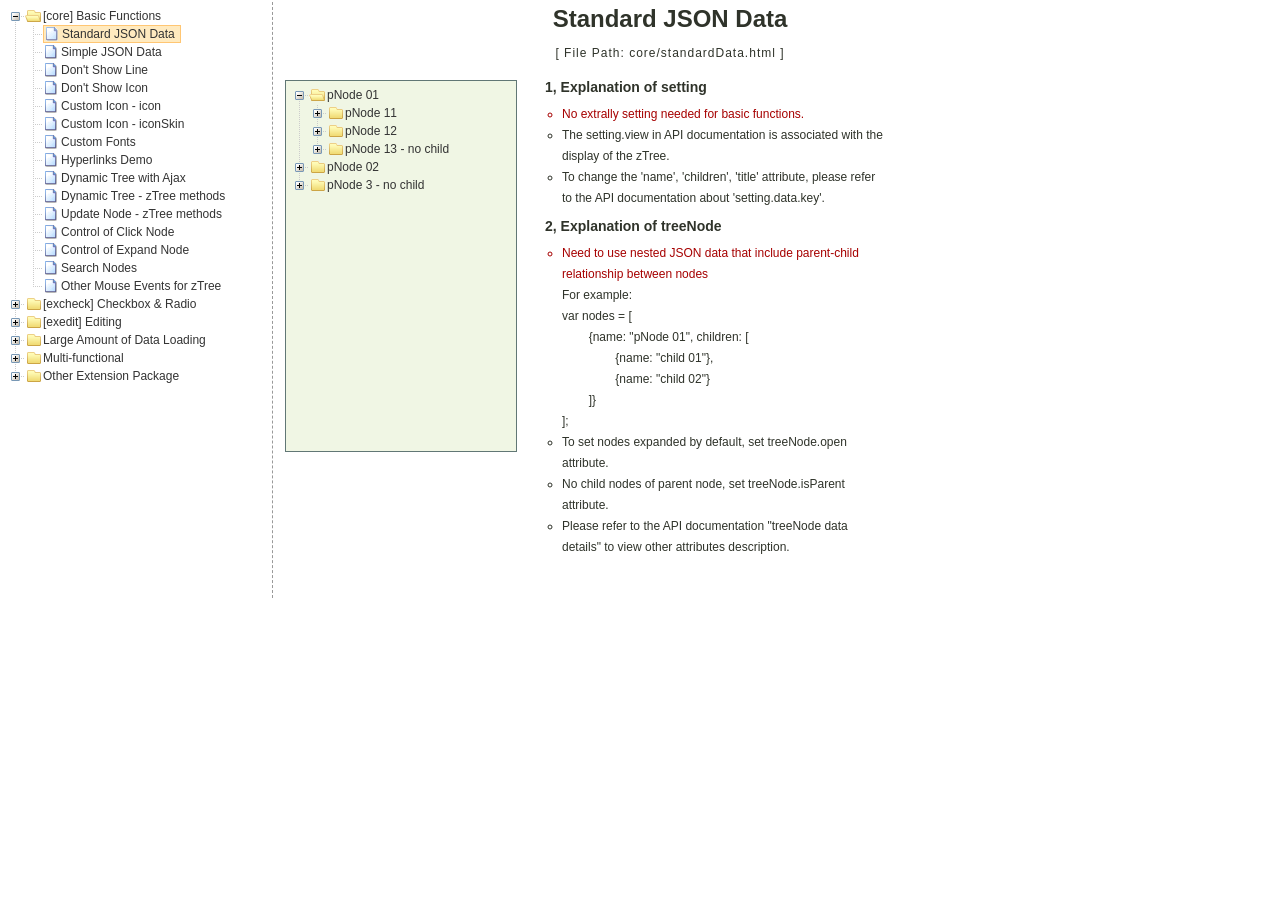
<file: src/main/webapp/js/zTree_v3-master/demo/en/index.html>
<!DOCTYPE HTML PUBLIC "-//W3C//DTD HTML 4.01//EN" "http://www.w3.org/TR/html4/strict.dtd">
<HTML>
 <HEAD>
  <TITLE> ZTREE DEMO </TITLE>
  <meta http-equiv="content-type" content="text/html; charset=UTF-8">
  <link rel="stylesheet" href="../../css/zTreeStyle/zTreeStyle.css" type="text/css">
  <style>
	body {
	background-color: white;
	margin:0; padding:0;
	text-align: center;
	}
	div, p, table, th, td {
		list-style:none; 
		margin:0; padding:0; 
		color:#333; font-size:12px; 
		font-family:dotum, Verdana, Arial, Helvetica, AppleGothic, sans-serif;
	}
	#testIframe {margin-left: 10px;}
  </style>
<script type="text/javascript" src="../../js/jquery-1.4.4.min.js"></script>
<script type="text/javascript" src="../../js/jquery.ztree.core.js"></script>
  <SCRIPT type="text/javascript" >
  <!--
	var zTree;
	var demoIframe;

	var setting = {
		view: {
			dblClickExpand: false,
			showLine: true,
			selectedMulti: false
		},
		data: {
			simpleData: {
				enable:true,
				idKey: "id",
				pIdKey: "pId",
				rootPId: ""
			}
		},
		callback: {
			beforeClick: function(treeId, treeNode) {
				var zTree = $.fn.zTree.getZTreeObj("tree");
				if (treeNode.isParent) {
					zTree.expandNode(treeNode);
					return false;
				} else {
					demoIframe.attr("src",treeNode.file + ".html");
					return true;
				}
			}
		}
	};

	var zNodes = [
		{id:1, pId:0, name:"[core] Basic Functions", open:false},
		{id:101, pId:1, name:"Standard JSON Data", file:"core/standardData"},
		{id:102, pId:1, name:"Simple JSON Data", file:"core/simpleData"},
		{id:103, pId:1, name:"Don't Show Line", file:"core/noline"},
		{id:104, pId:1, name:"Don't Show Icon", file:"core/noicon"},
		{id:105, pId:1, name:"Custom Icon - icon", file:"core/custom_icon"},
		{id:106, pId:1, name:"Custom Icon - iconSkin", file:"core/custom_iconSkin"},
		{id:107, pId:1, name:"Custom Fonts", file:"core/custom_font"},
		{id:115, pId:1, name:"Hyperlinks Demo", file:"core/url"},
		{id:108, pId:1, name:"Dynamic Tree with Ajax", file:"core/async"},
		{id:109, pId:1, name:"Dynamic Tree - zTree methods", file:"core/async_fun"},
		{id:110, pId:1, name:"Update Node - zTree methods", file:"core/update_fun"},
		{id:111, pId:1, name:"Control of Click Node", file:"core/click"},
		{id:112, pId:1, name:"Control of Expand Node", file:"core/expand"},
		{id:113, pId:1, name:"Search Nodes", file:"core/searchNodes"},
		{id:114, pId:1, name:"Other Mouse Events for zTree", file:"core/otherMouse"},

		{id:2, pId:0, name:"[excheck] Checkbox & Radio", open:false},
		{id:201, pId:2, name:"Checkbox Operation", file:"excheck/checkbox"},
		{id:206, pId:2, name:"Checkbox nocheck Demo", file:"excheck/checkbox_nocheck"},
		{id:207, pId:2, name:"Checkbox chkDisabled Demo", file:"excheck/checkbox_chkDisabled"},
		{id:208, pId:2, name:"Checkbox halfCheck Demo", file:"excheck/checkbox_halfCheck"},
		{id:202, pId:2, name:"Statistics Checkbox is Checked", file:"excheck/checkbox_count"},
		{id:203, pId:2, name:"Checkbox - zTree methods", file:"excheck/checkbox_fun"},
		{id:204, pId:2, name:"Radio Operation", file:"excheck/radio"},
		{id:209, pId:2, name:"Radio nocheck Demo", file:"excheck/radio_nocheck"},
		{id:210, pId:2, name:"Radio chkDisabled Demo", file:"excheck/radio_chkDisabled"},
		{id:211, pId:2, name:"Radio halfCheck Demo", file:"excheck/radio_halfCheck"},
		{id:205, pId:2, name:"Radio - zTree methods", file:"excheck/radio_fun"},

		{id:3, pId:0, name:"[exedit] Editing", open:false},
		{id:301, pId:3, name:"Normal Drag Node Operation", file:"exedit/drag"},
		{id:302, pId:3, name:"Advanced Drag Node Operation", file:"exedit/drag_super"},
		{id:303, pId:3, name:"Move / Copy - zTree methods", file:"exedit/drag_fun"},
		{id:304, pId:3, name:"Basic Edit Nodes", file:"exedit/edit"},
		{id:305, pId:3, name:"Advanced Edit Nodes", file:"exedit/edit_super"},
		{id:306, pId:3, name:"Edit Nodes - zTree methods", file:"exedit/edit_fun"},
		{id:307, pId:3, name:"Editing Dynamic Tree", file:"exedit/async_edit"},
		{id:308, pId:3, name:"Multiple Trees", file:"exedit/multiTree"},

		{id:4, pId:0, name:"Large Amount of Data Loading", open:false},
		{id:401, pId:4, name:"One-time Large Data Loading", file:"bigdata/common"},
		{id:402, pId:4, name:"Loading Data in Batches", file:"bigdata/diy_async"},
		{id:403, pId:4, name:"Loading Data By Pagination", file:"bigdata/page"},

		{id:5, pId:0, name:"Multi-functional", open:false},
		{id:501, pId:5, name:"Freeze the Root Node", file:"super/oneroot"},
		{id:502, pId:5, name:"Click to Expand Node", file:"super/oneclick"},
		{id:503, pId:5, name:"Keep Single Path", file:"super/singlepath"},
		{id:504, pId:5, name:"Adding Custom DOM", file:"super/diydom"},
		{id:505, pId:5, name:"Checkbox / Radio Coexistence", file:"super/checkbox_radio"},
		{id:506, pId:5, name:"Left Menu", file:"super/left_menu"},
		{id:513, pId:5, name:"OutLook Style", file:"super/left_menuForOutLook"},
        {id:515, pId:5, name:"Awesome Style", file:"super/awesome"},
        {id:514, pId:5, name:"Metro Style", file:"super/metro"},
		{id:507, pId:5, name:"Drop-down Menu", file:"super/select_menu"},
		{id:509, pId:5, name:"Drop-down Menu with checkbox", file:"super/select_menu_checkbox"},
		{id:510, pId:5, name:"Drop-down Menu with radio", file:"super/select_menu_radio"},
		{id:508, pId:5, name:"Right-click Menu", file:"super/rightClickMenu"},
		{id:511, pId:5, name:"Drag With Other DOMs", file:"super/dragWithOther"},
		{id:512, pId:5, name:"Expand All Nodes with Async", file:"super/asyncForAll"},

		{id:6, pId:0, name:"Other Extension Package", open:false},
		{id:601, pId:6, name:"hide ordinary node", file:"exhide/common"},
		{id:602, pId:6, name:"hide with checkbox mode", file:"exhide/checkbox"},
		{id:603, pId:6, name:"hide with radio mode", file:"exhide/radio"}
	];

	$(document).ready(function(){
		var t = $("#tree");
		t = $.fn.zTree.init(t, setting, zNodes);
		demoIframe = $("#testIframe");
		demoIframe.bind("load", loadReady);
		var zTree = $.fn.zTree.getZTreeObj("tree");
		zTree.selectNode(zTree.getNodeByParam("id", 101));
	
	});

	function loadReady() {
		var bodyH = demoIframe.contents().find("body").get(0).scrollHeight,
		htmlH = demoIframe.contents().find("html").get(0).scrollHeight,
		maxH = Math.max(bodyH, htmlH), minH = Math.min(bodyH, htmlH),
		h = demoIframe.height() >= maxH ? minH:maxH ;
		if (h < 530) h = 530;
		demoIframe.height(h);
	}

  //-->
  </SCRIPT>
 </HEAD>

<BODY>
<TABLE border=0 height=600px align=left>
	<TR>
		<TD width=260px align=left valign=top style="BORDER-RIGHT: #999999 1px dashed">
			<ul id="tree" class="ztree" style="width:260px; overflow:auto;"></ul>
		</TD>
		<TD width=770px align=left valign=top><IFRAME ID="testIframe" Name="testIframe" FRAMEBORDER=0 SCROLLING=AUTO width=100%  height=600px SRC="core/standardData.html"></IFRAME></TD>
	</TR>
</TABLE>

 </BODY>
</HTML>
</file>
<file: src/main/webapp/js/jqueryHover/demo.css>
* {
    margin: 0;
}

body {
    background-color: #2F2F2F;
}

.wrapper {
    /*max-width:900px;*/
    margin: 20px auto;
}

.wrapper li {
    position: relative;
    width: 180px;
    height: 180px;
    list-style: none;
    margin: 5px;
    display: inline-block;
    perspective: 300px;
}

.picBox {
    position: absolute;
    top: 0;
    right: 0;
    bottom: 0;
    left: 0;
    transform-style: preserve-3d;
    transform-origin: 50% 50% -90px;
    animation: 200ms ease-out 0ms 1 normal forwards;
}

.show,
.hide {
    position: absolute;
    top: 0;
    right: 0;
    bottom: 0;
    left: 0;
}

.hide {
    color: #fff;
    background-color: #000;
    text-align: center;
    line-height: 180px;
    transform: translate3d(0, 0, -1px);
    /* 3D空间内移动一个元素的位置 */
}

.in-top .hide,
.out-top .hide {
    transform-origin: 0% 100%;
    transform: translate3d(0, -100%, 0) rotate3d(1, 0, 0, 90deg);
}

.in-top .picBox {
    animation-name: in-top;
    animation-play-state: running;
}

.out-top .picBox {
    animation-name: out-top;
    animation-play-state: running;
}

@keyframes in-top {
    from {
        transform: rotate3d(0, 0, 0, 0deg)
    }
    to {
        transform: rotate3d(-1, 0, 0, 90deg)
    }
}

@keyframes out-top {
    from {
        transform: rotate3d(-1, 0, 0, 90deg)
    }
    to {
        transform: rotate3d(0, 0, 0, 0deg)
    }
}

.in-right .hide,
.out-right .hide {
    transform-origin: 0% 0%;
    transform: translate3d(100%, 0, 0) rotate3d(0, 1, 0, 90deg);
}

.in-right .picBox {
    animation-name: in-right;
    animation-play-state: running;
}

.out-right .picBox {
    animation-name: out-right;
    animation-play-state: running;
}

@keyframes in-right {
    from {
        transform: rotate3d(0, 0, 0, 0deg)
    }
    to {
        transform: rotate3d(0, -1, 0, 90deg)
    }
}

@keyframes out-right {
    from {
        transform: rotate3d(0, -1, 0, 90deg)
    }
    to {
        transform: rotate3d(0, 0, 0, 0deg)
    }
}

.in-bottom .hide,
.out-bottom .hide {
    transform-origin: 0% 0%;
    transform: translate3d(0, 100%, 0) rotate3d(-1, 0, 0, 90deg);
}

.in-bottom .picBox {
    animation-name: in-bottom;
    animation-play-state: running;
}

.out-bottom .picBox {
    animation-name: out-bottom;
    animation-play-state: running;
}

@keyframes in-bottom {
    from {
        transform: rotate3d(0, 0, 0, 0deg)
    }
    to {
        transform: rotate3d(1, 0, 0, 90deg)
    }
}

@keyframes out-bottom {
    from {
        transform: rotate3d(1, 0, 0, 90deg)
    }
    to {
        transform: rotate3d(0, 0, 0, 0deg)
    }
}

.in-left .hide,
.out-left .hide {
    transform-origin: 100% 0;
    transform: translate3d(-100%, 0, 0) rotate3d(0, -1, 0, 90deg);
}

@keyframes in-left {
    from {
        transform: rotate3d(0, 0, 0, 0deg)
    }
    to {
        transform: rotate3d(0, 1, 0, 90deg)
    }
}

@keyframes out-left {
    from {
        transform: rotate3d(0, 1, 0, 90deg)
    }
    to {
        transform: rotate3d(0, 0, 0, 0deg)
    }
}

.in-left .picBox {
    animation-name: in-left;
    animation-play-state: running;
}

.out-left .picBox {
    animation-name: out-left;
    animation-play-state: running;
}
</file>
<file: src/main/webapp/js/jstep/css/ystep.css>
/*common css*/
.stepPage{
  display:none;
  height:100%;
}
.stepCont{
  width:100%;
}
.ystep-container {
  font-family: "Helvetica Neue",Helvetica,"Hiragino Sans GB","Wenquanyi Micro Hei","Microsoft Yahei",Arial,sans-serif;
  display: inline-block;
  position: relative;
  color: #000;
  margin: 20px;
}
.ystep-container ul {
  list-style: none;
}
.ystep-container ul,.ystep-container li,.ystep-container p {
  margin: 0;
  padding: 0;
}

/*size css*/
.ystep-lg {
  /*width: 700px;*/
  width:100%;
  height: 60px;
  font-size: 18px;
  /*left: 15%;*/
  line-height: .3;
}

/*large size css*/
.ystep-lg .ystep-container-steps {
  position: absolute;
  top: 2px;
  cursor: pointer;
  z-index: 10;
}
.ystep-lg li {
  float: left;
  width: 100px;
  height: 85px;
  margin-right: 100px;
}
.ystep-lg .ystep-step-done {
  background-position: -278px -132px;
}
.ystep-lg .ystep-step-undone {
  background-position: -137px -131px;
}
.ystep-lg .ystep-step-active {
  background-position: -414px -131px;
}
.ystep-lg .ystep-progress {
  width: 400px;
  height: 10px;
  position: absolute;
  top: 30px;
  left: 15px;
  float: left;
  margin-right: 10px;
  overflow: hidden;
}
.ystep-lg .ystep-progress-bar {
  width: 400px;
  height: 20px;
  background: #e4e4e4;
  display: inline-block;
  float: left;
}
.ystep-lg .ystep-progress-highlight {
  height: 20px;
	display: block;
}

/*blue css*/
.ystep-blue .ystep-step-done {
  background-image: url("./images/pointes_blue.png");
  background-repeat: no-repeat;
}
.ystep-blue .ystep-step-undone {
  background-image: url("./images/pointes_blue.png");
  background-repeat: no-repeat;
  color: #9c9a9b;
}
.ystep-blue .ystep-step-active {
  background-image: url("./images/pointes_blue.png");
  background-repeat: no-repeat;
  color: #3276b1;
}
.ystep-blue .ystep-progress-highlight {
  background: #60baff;
}
/*按钮样式*/
.ystep {
  padding: 20px;
  /*min-width: 1114px;*/
}
.step-button{
  position: relative;
  /*top: -85px;*/
}
.step-button button{
  margin: 15px;
}
</file>
<file: src/main/webapp/js/bootstrapvalidator/dist/css/bootstrapValidator.css>
/**
 * BootstrapValidator (http://bootstrapvalidator.com)
 * The best jQuery plugin to validate form fields. Designed to use with Bootstrap 3
 *
 * @author      http://twitter.com/nghuuphuoc
 * @copyright   (c) 2013 - 2014 Nguyen Huu Phuoc
 * @license     MIT
 */

.bv-form .help-block {
    margin-bottom: 0;
}
.bv-form .tooltip-inner {
    text-align: left;
}
.nav-tabs li.bv-tab-success > a {
    color: #3c763d;
}
.nav-tabs li.bv-tab-error > a {
    color: #a94442;
}
</file>
<file: src/main/webapp/js/zTree_v3-master/css/zTreeStyle/zTreeStyle.css>
/*-------------------------------------
zTree Style

version:	3.5.19
author:		Hunter.z
email:		hunter.z@263.net
website:	http://code.google.com/p/jquerytree/

-------------------------------------*/

.ztree * {padding:0; margin:0; font-size:12px; font-family: Verdana, Arial, Helvetica, AppleGothic, sans-serif}
.ztree {margin:0; padding:5px; color:#333}
.ztree li{padding:0; margin:0; list-style:none; line-height:14px; text-align:left; white-space:nowrap; outline:0}
.ztree li ul{ margin:0; padding:0 0 0 18px}
.ztree li ul.line{ background:url(./img/line_conn.gif) 0 0 repeat-y;}

.ztree li a {padding:1px 3px 0 0; margin:0; cursor:pointer; height:17px; color:#333; background-color: transparent;
	text-decoration:none; vertical-align:top; display: inline-block}
.ztree li a:hover {text-decoration:underline}
.ztree li a.curSelectedNode {padding-top:0px; background-color:#FFE6B0; color:black; height:16px; border:1px #FFB951 solid; opacity:0.8;}
.ztree li a.curSelectedNode_Edit {padding-top:0px; background-color:#FFE6B0; color:black; height:16px; border:1px #FFB951 solid; opacity:0.8;}
.ztree li a.tmpTargetNode_inner {padding-top:0px; background-color:#316AC5; color:white; height:16px; border:1px #316AC5 solid;
	opacity:0.8; filter:alpha(opacity=80)}
.ztree li a.tmpTargetNode_prev {}
.ztree li a.tmpTargetNode_next {}
.ztree li a input.rename {height:14px; width:80px; padding:0; margin:0;
	font-size:12px; border:1px #7EC4CC solid; *border:0px}
.ztree li span {line-height:16px; margin-right:2px}
.ztree li span.button {line-height:0; margin:0; width:16px; height:16px; display: inline-block; vertical-align:middle;
	border:0 none; cursor: pointer;outline:none;
	background-color:transparent; background-repeat:no-repeat; background-attachment: scroll;
	background-image:url("./img/zTreeStandard.png"); *background-image:url("./img/zTreeStandard.gif")}

.ztree li span.button.chk {width:13px; height:13px; margin:0 3px 0 0; cursor: auto}
.ztree li span.button.chk.checkbox_false_full {background-position:0 0}
.ztree li span.button.chk.checkbox_false_full_focus {background-position:0 -14px}
.ztree li span.button.chk.checkbox_false_part {background-position:0 -28px}
.ztree li span.button.chk.checkbox_false_part_focus {background-position:0 -42px}
.ztree li span.button.chk.checkbox_false_disable {background-position:0 -56px}
.ztree li span.button.chk.checkbox_true_full {background-position:-14px 0}
.ztree li span.button.chk.checkbox_true_full_focus {background-position:-14px -14px}
.ztree li span.button.chk.checkbox_true_part {background-position:-14px -28px}
.ztree li span.button.chk.checkbox_true_part_focus {background-position:-14px -42px}
.ztree li span.button.chk.checkbox_true_disable {background-position:-14px -56px}
.ztree li span.button.chk.radio_false_full {background-position:-28px 0}
.ztree li span.button.chk.radio_false_full_focus {background-position:-28px -14px}
.ztree li span.button.chk.radio_false_part {background-position:-28px -28px}
.ztree li span.button.chk.radio_false_part_focus {background-position:-28px -42px}
.ztree li span.button.chk.radio_false_disable {background-position:-28px -56px}
.ztree li span.button.chk.radio_true_full {background-position:-42px 0}
.ztree li span.button.chk.radio_true_full_focus {background-position:-42px -14px}
.ztree li span.button.chk.radio_true_part {background-position:-42px -28px}
.ztree li span.button.chk.radio_true_part_focus {background-position:-42px -42px}
.ztree li span.button.chk.radio_true_disable {background-position:-42px -56px}

.ztree li span.button.switch {width:18px; height:18px}
.ztree li span.button.root_open{background-position:-92px -54px}
.ztree li span.button.root_close{background-position:-74px -54px}
.ztree li span.button.roots_open{background-position:-92px 0}
.ztree li span.button.roots_close{background-position:-74px 0}
.ztree li span.button.center_open{background-position:-92px -18px}
.ztree li span.button.center_close{background-position:-74px -18px}
.ztree li span.button.bottom_open{background-position:-92px -36px}
.ztree li span.button.bottom_close{background-position:-74px -36px}
.ztree li span.button.noline_open{background-position:-92px -72px}
.ztree li span.button.noline_close{background-position:-74px -72px}
.ztree li span.button.root_docu{ background:none;}
.ztree li span.button.roots_docu{background-position:-56px 0}
.ztree li span.button.center_docu{background-position:-56px -18px}
.ztree li span.button.bottom_docu{background-position:-56px -36px}
.ztree li span.button.noline_docu{ background:none;}

.ztree li span.button.ico_open{margin-right:2px; background-position:-110px -16px; vertical-align:top; *vertical-align:middle}
.ztree li span.button.ico_close{margin-right:2px; background-position:-110px 0; vertical-align:top; *vertical-align:middle}
.ztree li span.button.ico_docu{margin-right:2px; background-position:-110px -32px; vertical-align:top; *vertical-align:middle}
.ztree li span.button.edit {margin-right:2px; background-position:-110px -48px; vertical-align:top; *vertical-align:middle}
.ztree li span.button.remove {margin-right:2px; background-position:-110px -64px; vertical-align:top; *vertical-align:middle}

.ztree li span.button.ico_loading{margin-right:2px; background:url(./img/loading.gif) no-repeat scroll 0 0 transparent; vertical-align:top; *vertical-align:middle}

ul.tmpTargetzTree {background-color:#FFE6B0; opacity:0.8; filter:alpha(opacity=80)}

span.tmpzTreeMove_arrow {width:16px; height:16px; display: inline-block; padding:0; margin:2px 0 0 1px; border:0 none; position:absolute;
	background-color:transparent; background-repeat:no-repeat; background-attachment: scroll;
	background-position:-110px -80px; background-image:url("./img/zTreeStandard.png"); *background-image:url("./img/zTreeStandard.gif")}

ul.ztree.zTreeDragUL {margin:0; padding:0; position:absolute; width:auto; height:auto;overflow:hidden; background-color:#cfcfcf; border:1px #00B83F dotted; opacity:0.8; filter:alpha(opacity=80)}
.zTreeMask {z-index:10000; background-color:#cfcfcf; opacity:0.0; filter:alpha(opacity=0); position:absolute}

/* level style*/
/*.ztree li span.button.level0 {
	display:none;
}
.ztree li ul.level0 {
	padding:0;
	background:none;
}*/
</file>
